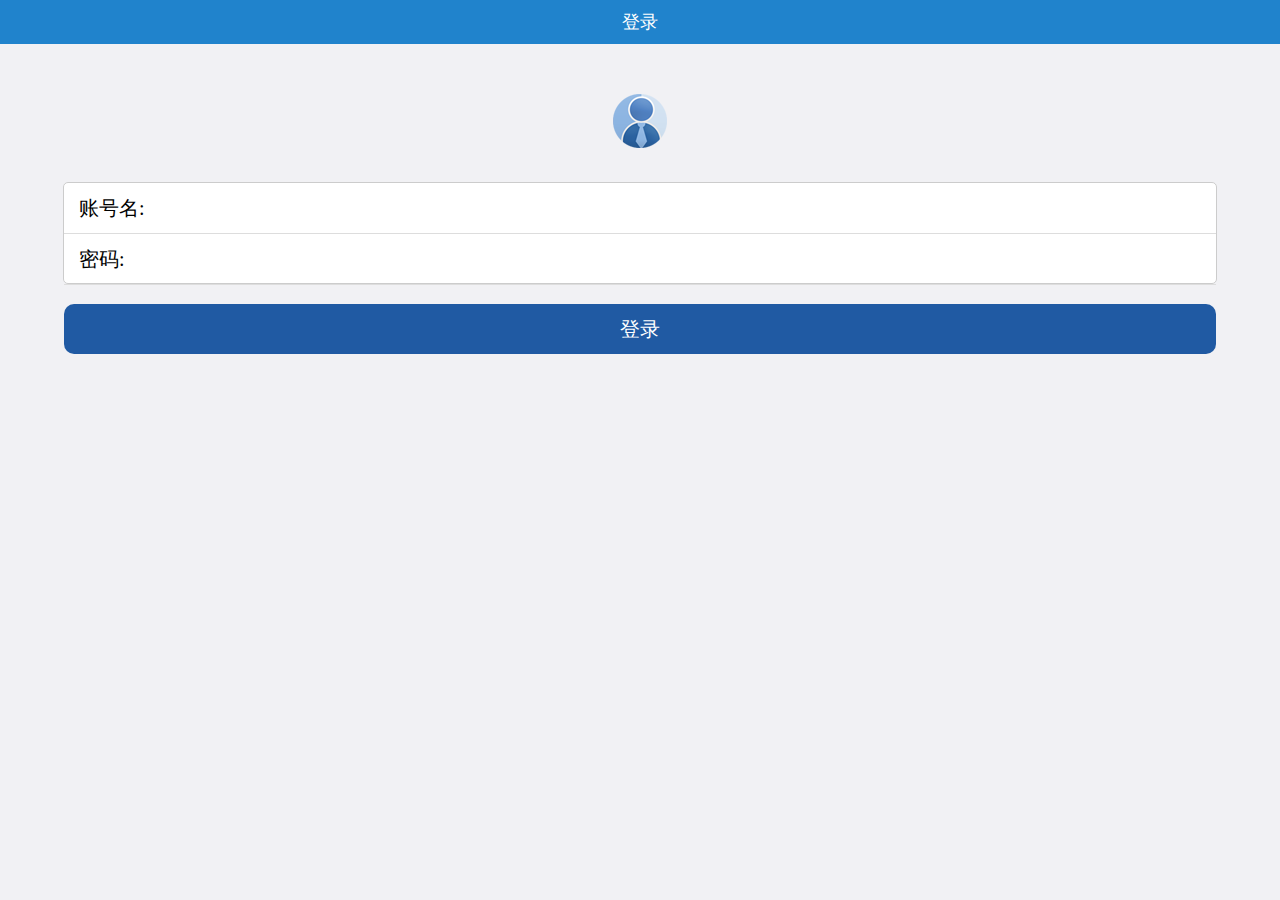
<file: index.html>
<!DOCTYPE html>
<html lang="en">
<head>
    <meta charset="UTF-8" name="viewport" content="width=device-width,initial-scale=1,user-scalable=no">
    <!--用来显示网头部的文字信息的标签-->
    <title>081417206石如璋</title>
    <!--link标签用来链接外部资源的标签-->
    <link rel="short icon" href="Resource/icon.png">

    <link rel="stylesheet" href="ExternalStyle.css">

    <script type="text/javascript" src="CommonClass.js"></script>

    <style>
        .L_second_div {
            text-align: center;
        }

        .L_head_img {
            margin-top: 50px;
        }

        .L_form_inner_div {
            width: 90%;
            margin: 0 auto;
            border: 1px solid #cccccc;
            border-radius: 5px;
            background: white;
            margin-top: 30px;
            height: 100px;

        }

        .L_form_inner_div div span {
            padding-left: 15px;
            font-size: 20px;
            line-height: 50px
        }

        .L_form_inner_div div {
            height: 50px;
            border-bottom: 1px solid #dddddd
        }

        .L_login_div {
            height: 50px;
            background: rgb(32, 90, 163);
            width: 90%;
            border-radius: 10px;
            margin: 20px auto;
            text-align: center
        }

        .L_login_btn {
            line-height: 50px;
            height: 50px;
            color: white;
            font-size: 20px;
            width: 100%
        }

        input {
            outline: medium;
            background-color: transparent;
            border: 0
        }

    </style>
</head>
<body style="background: rgb(241, 241, 244)">

<!--h5里面新增的语义化标签,它没有特殊的意义,仅是用来增强程序的可读性-->
<header>
    <!--用来显示少量的文字信息-->
    <span>登录</span>
</header>


<div class="L_second_div">
    <img class="L_head_img" src="Resource/head.png" alt="">
</div>

<form action="">
    <div class="L_form_div">
        <div class="L_form_inner_div">
            <div>
                <span>账号名:</span>
                <input id="L_account" type="text" name="account"><br>
            </div>
            <div>
                <span>密码:</span>
                <input id="L_pwd" type="text" name="password"><br>
            </div>
        </div>
    </div>
    <div>
        <div class="L_login_div">
            <input class="L_login_btn" type="button" value="登录" id="btn">
        </div>
    </div>

</form>


<script>

    // 获取登录按钮
    var btn = document.querySelector("#btn");

    // 注册点击事件
    btn.onclick = function () {
        var userName = encodeURIComponent(document.querySelector("#L_account").value);
        var password = encodeURIComponent(document.querySelector("#L_pwd").value);

        var par2 = "username=" + userName + "&pwd=" + password;

        requestMethod('login', par2, 'post', function (returnStr) {
            if (returnStr == "登录成功") {

                window.localStorage.setItem("userName", userName);

                location.href = "DropletService.html";
            } else {
                alert(returnStr);
            }
        });
    }

</script>


</body>
</html>
</file>
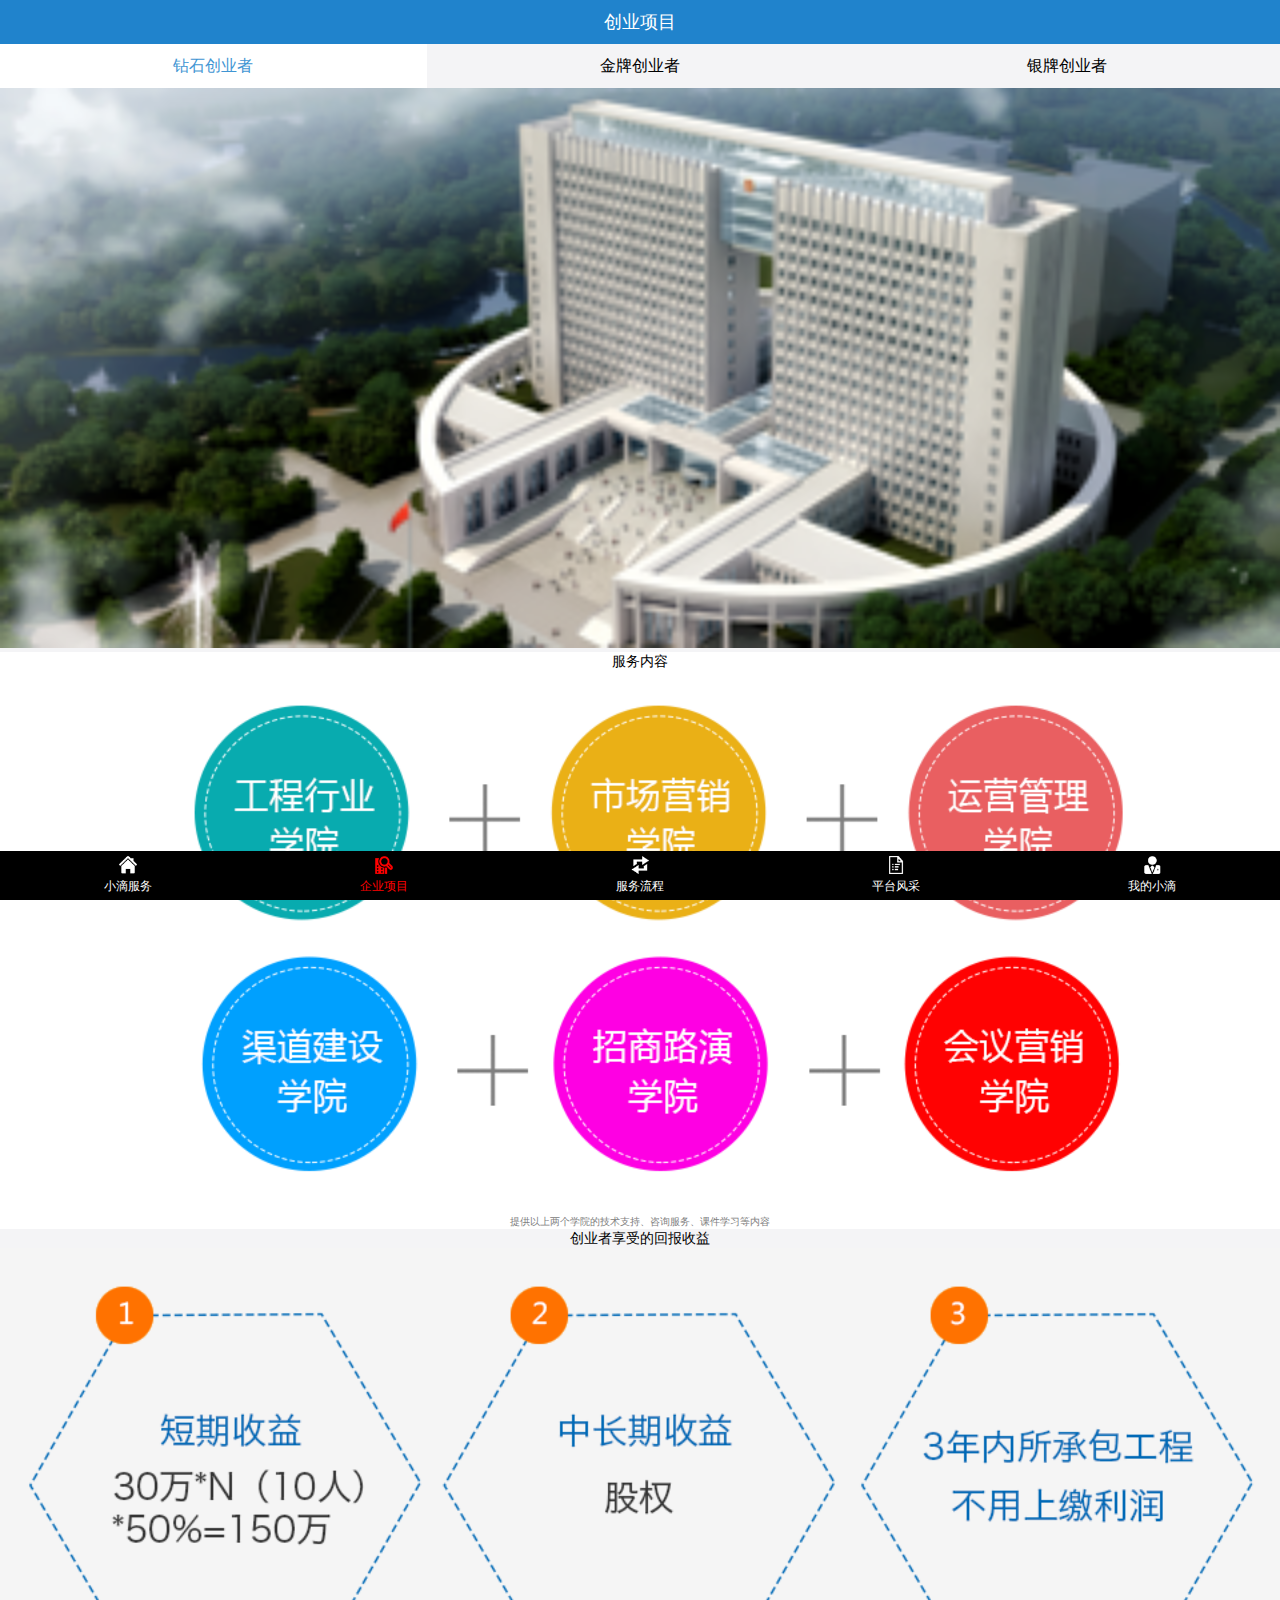
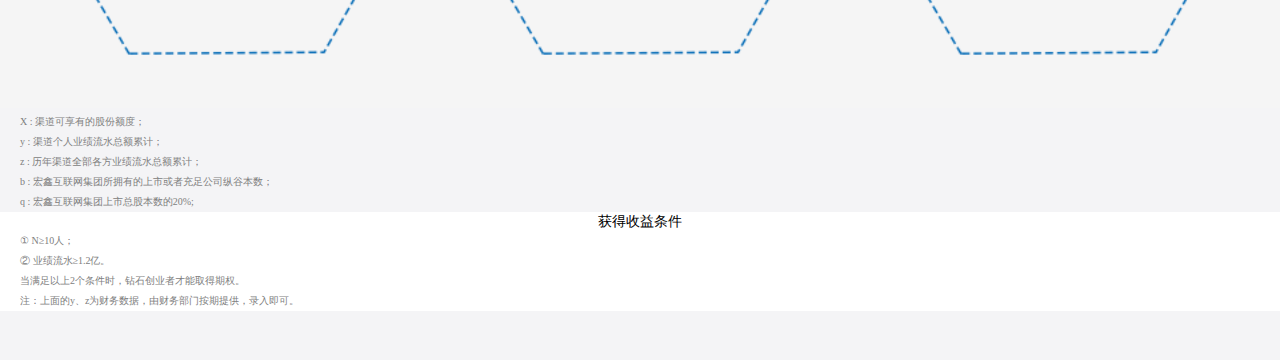
<file: BusinessProject.html>
<!DOCTYPE html>
<html lang="en">
<head>
    <meta charset="UTF-8" name="viewport" content="width=device-width,initial-scale=1,user-scalable=no">
    <!--用来显示网头部的文字信息的标签-->
    <title>081417206石如璋</title>
    <!--link标签用来链接外部资源的标签-->
    <link rel="short icon" href="Resource/icon.png">

    <link rel="stylesheet" href="ExternalStyle.css">

</head>
<body>

<!--h5里面新增的语义化标签,它没有特殊的意义,仅是用来增强程序的可读性-->
<header>
    <!--用来显示少量的文字信息-->
    <span>创业项目</span>
</header>

<section class="BP_first_section">
    <a style="background: white" href=""> <span style="color: rgb(63, 149, 211);">钻石创业者</span> </a>
    <a href="BusinessProjectGold.html"> <span>金牌创业者</span> </a>
    <a href="BusinessProjectSliver.html"> <span>银牌创业者</span> </a>
</section>

<section class="common_section">
    <img style="padding-top: 44px" src="Resource/banner2.png" alt="">
</section>

<div class="BP_external_div">
    <span class="BP_span">服务内容</span>
    <img class="BP_img" src="Resource/50w_1.png" alt="">
    <p class="BP_first_p">提供以上两个学院的技术支持、咨询服务、课件学习等内容</p>
</div>

<div class="BP_external_div_sec">
    <span class="BP_span">创业者享受的回报收益</span>
    <img class="BP_img" src="Resource/50w_2.png" alt="">
    <div class="BP_inner_div">
        <p>X : 渠道可享有的股份额度；</p>
        <p>y : 渠道个人业绩流水总额累计；</p>
        <p>z : 历年渠道全部各方业绩流水总额累计；</p>
        <p>b : 宏鑫互联网集团所拥有的上市或者充足公司纵谷本数；</p>
        <p>q : 宏鑫互联网集团上市总股本数的20%;</p>
    </div>
</div>

<div class="BP_external_div">
    <span class="BP_span">获得收益条件</span>
    <div class="BP_inner_div">
        <p>① N≥10人；</p>
        <p>② 业绩流水≥1.2亿。</p>
        <p>当满足以上2个条件时，钻石创业者才能取得期权。</p>
        <p>注：上面的y、z为财务数据，由财务部门按期提供，录入即可。</p>
    </div>
</div>


<!--h5里面新增的语义化标签,它没有特殊的意义,仅是用来增强程序的可读性-->
<footer>
    <a href="DropletService.html"> <img src="Resource/nav10.png" alt=""> <span>小滴服务</span> </a>
    <a href=""> <img src="Resource/nav21.png" alt=""> <span style="color: red">企业项目</span> </a>
    <a href="ServiceProcess.html"> <img src="Resource/nav30.png" alt=""> <span>服务流程</span> </a>
    <a href="Platform.html"> <img src="Resource/nav40.png" alt=""> <span>平台风采</span> </a>
    <a href="MyDroplet.html"> <img src="Resource/nav50.png" alt=""> <span>我的小滴</span> </a>
</footer>

</body>
</html>
</file>
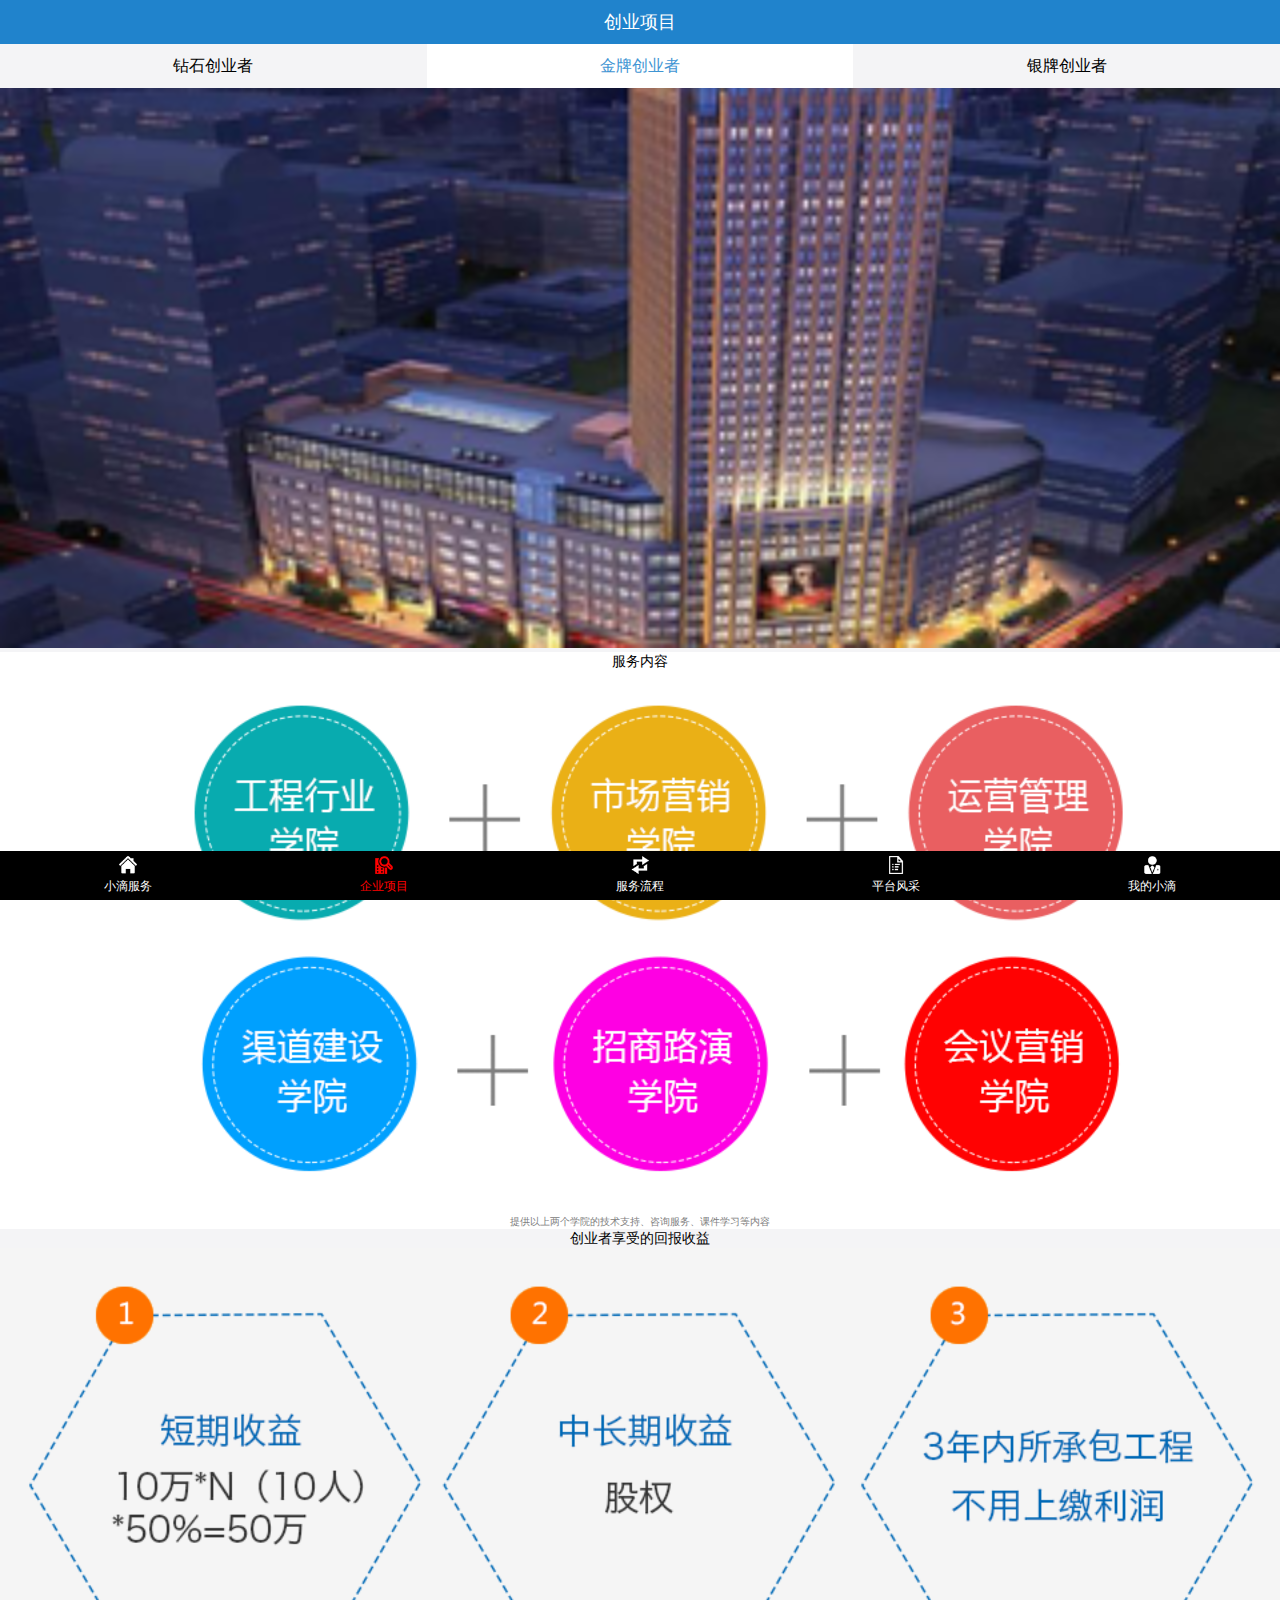
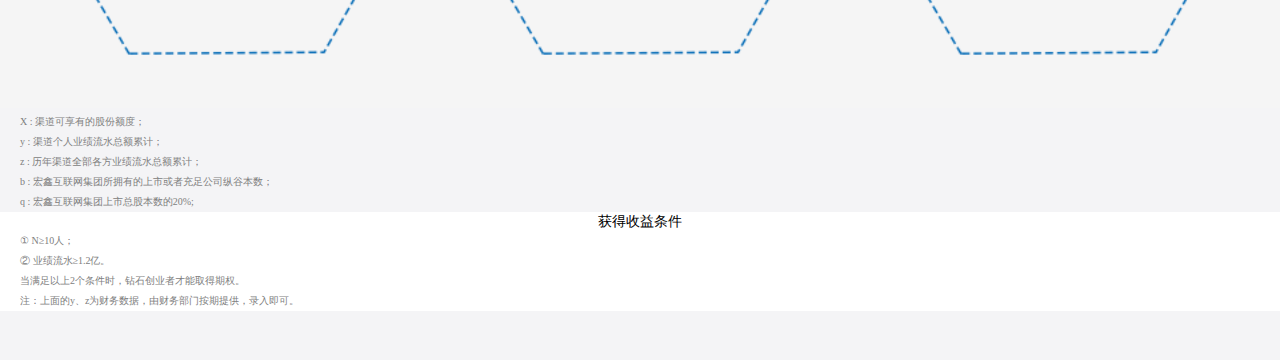
<file: BusinessProjectGold.html>
<!DOCTYPE html>
<html lang="en">
<head>
    <meta charset="UTF-8" name="viewport" content="width=device-width,initial-scale=1,user-scalable=no">
    <!--用来显示网头部的文字信息的标签-->
    <title>081417206石如璋</title>
    <!--link标签用来链接外部资源的标签-->
    <link rel="short icon" href="Resource/icon.png">

    <link rel="stylesheet" href="ExternalStyle.css">

</head>
<body>

<!--h5里面新增的语义化标签,它没有特殊的意义,仅是用来增强程序的可读性-->
<header>
    <!--用来显示少量的文字信息-->
    <span>创业项目</span>
</header>

<section class="BP_first_section">
    <a href="BusinessProject.html"> <span>钻石创业者</span> </a>
    <a style="background: white" href=""> <span style="color: rgb(63, 149, 211);">金牌创业者</span> </a>
    <a href="BusinessProjectSliver.html"> <span>银牌创业者</span> </a>
</section>

<section class="common_section">
    <img style="padding-top: 44px" src="Resource/banner21.png" alt="">
</section>

<div class="BP_external_div">
    <span class="BP_span">服务内容</span>
    <img class="BP_img" src="Resource/30w_1.png" alt="">
    <p class="BP_first_p">提供以上两个学院的技术支持、咨询服务、课件学习等内容</p>
</div>

<div class="BP_external_div_sec">
    <span class="BP_span">创业者享受的回报收益</span>
    <img class="BP_img" src="Resource/30w_2.png" alt="">
    <div class="BP_inner_div">
        <p>X : 渠道可享有的股份额度；</p>
        <p>y : 渠道个人业绩流水总额累计；</p>
        <p>z : 历年渠道全部各方业绩流水总额累计；</p>
        <p>b : 宏鑫互联网集团所拥有的上市或者充足公司纵谷本数；</p>
        <p>q : 宏鑫互联网集团上市总股本数的20%;</p>
    </div>
</div>

<div class="BP_external_div">
    <span class="BP_span">获得收益条件</span>
    <div class="BP_inner_div">
        <p>① N≥10人；</p>
        <p>② 业绩流水≥1.2亿。</p>
        <p>当满足以上2个条件时，钻石创业者才能取得期权。</p>
        <p>注：上面的y、z为财务数据，由财务部门按期提供，录入即可。</p>
    </div>
</div>


<!--h5里面新增的语义化标签,它没有特殊的意义,仅是用来增强程序的可读性-->
<footer>
    <a href="DropletService.html"> <img src="Resource/nav10.png" alt=""> <span>小滴服务</span> </a>
    <a href=""> <img src="Resource/nav21.png" alt=""> <span style="color: red">企业项目</span> </a>
    <a href="ServiceProcess.html"> <img src="Resource/nav30.png" alt=""> <span>服务流程</span> </a>
    <a href="Platform.html"> <img src="Resource/nav40.png" alt=""> <span>平台风采</span> </a>
    <a href="MyDroplet.html"> <img src="Resource/nav50.png" alt=""> <span>我的小滴</span> </a>
</footer>

</body>
</html>
</file>
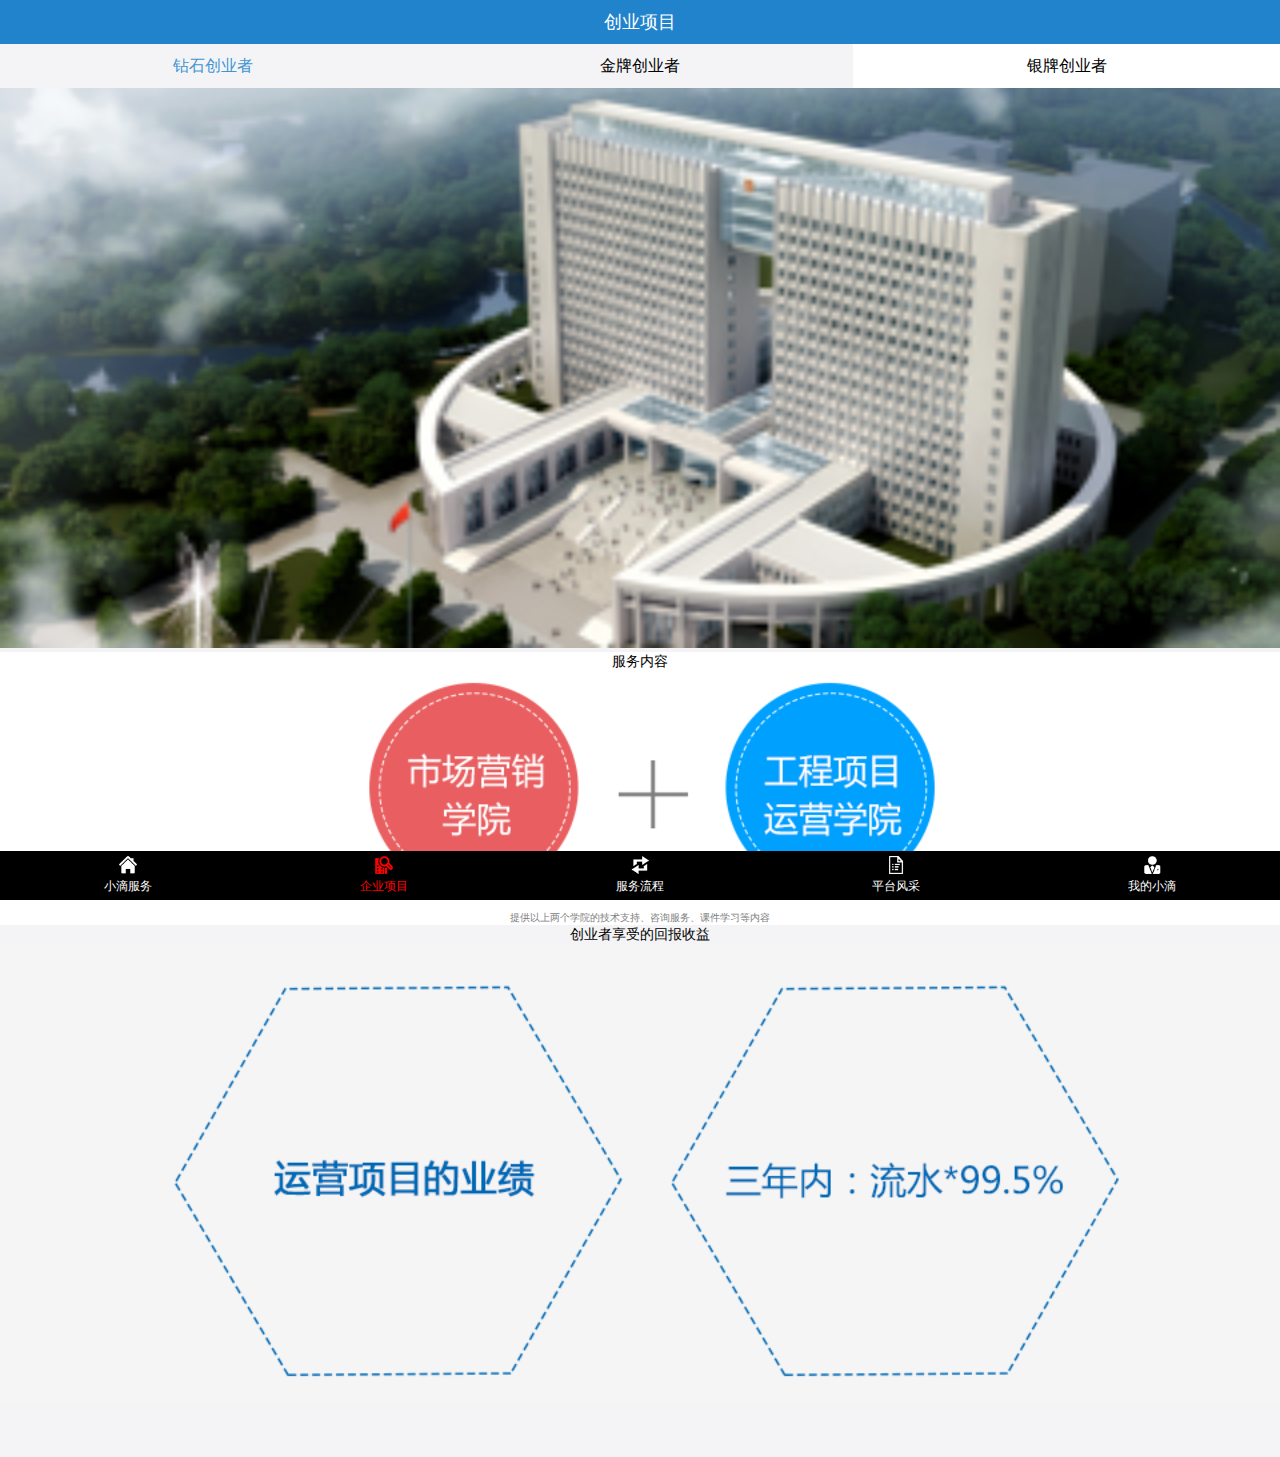
<file: BusinessProjectSliver.html>
<!DOCTYPE html>
<html lang="en">
<head>
    <meta charset="UTF-8" name="viewport" content="width=device-width,initial-scale=1,user-scalable=no">
    <!--用来显示网头部的文字信息的标签-->
    <title>081417206石如璋</title>
    <!--link标签用来链接外部资源的标签-->
    <link rel="short icon" href="Resource/icon.png">

    <link rel="stylesheet" href="ExternalStyle.css">

</head>
<body>

<!--h5里面新增的语义化标签,它没有特殊的意义,仅是用来增强程序的可读性-->
<header>
    <!--用来显示少量的文字信息-->
    <span>创业项目</span>
</header>

<section class="BP_first_section">
    <a href="BusinessProject.html"> <span style="color: rgb(63, 149, 211);">钻石创业者</span> </a>
    <a href="BusinessProjectGold.html"> <span>金牌创业者</span> </a>
    <a style="background: white" href=""> <span>银牌创业者</span> </a>
</section>

<section class="common_section">
    <img style="padding-top: 44px" src="Resource/banner2.png" alt="">
</section>

<div class="BP_external_div">
    <span class="BP_span">服务内容</span>
    <img class="BP_img" src="Resource/10w_1.png" alt="">
    <p class="BP_first_p">提供以上两个学院的技术支持、咨询服务、课件学习等内容</p>
</div>

<div class="BP_external_div_sec">
    <span class="BP_span">创业者享受的回报收益</span>
    <img class="BP_img" src="Resource/10w_2.png" alt="">
</div>




<!--h5里面新增的语义化标签,它没有特殊的意义,仅是用来增强程序的可读性-->
<footer>
    <a href="DropletService.html"> <img src="Resource/nav10.png" alt=""> <span>小滴服务</span> </a>
    <a href=""> <img src="Resource/nav21.png" alt=""> <span style="color: red">企业项目</span> </a>
    <a href="ServiceProcess.html"> <img src="Resource/nav30.png" alt=""> <span>服务流程</span> </a>
    <a href="Platform.html"> <img src="Resource/nav40.png" alt=""> <span>平台风采</span> </a>
    <a href="MyDroplet.html"> <img src="Resource/nav50.png" alt=""> <span>我的小滴</span> </a>
</footer>

</body>
</html>
</file>
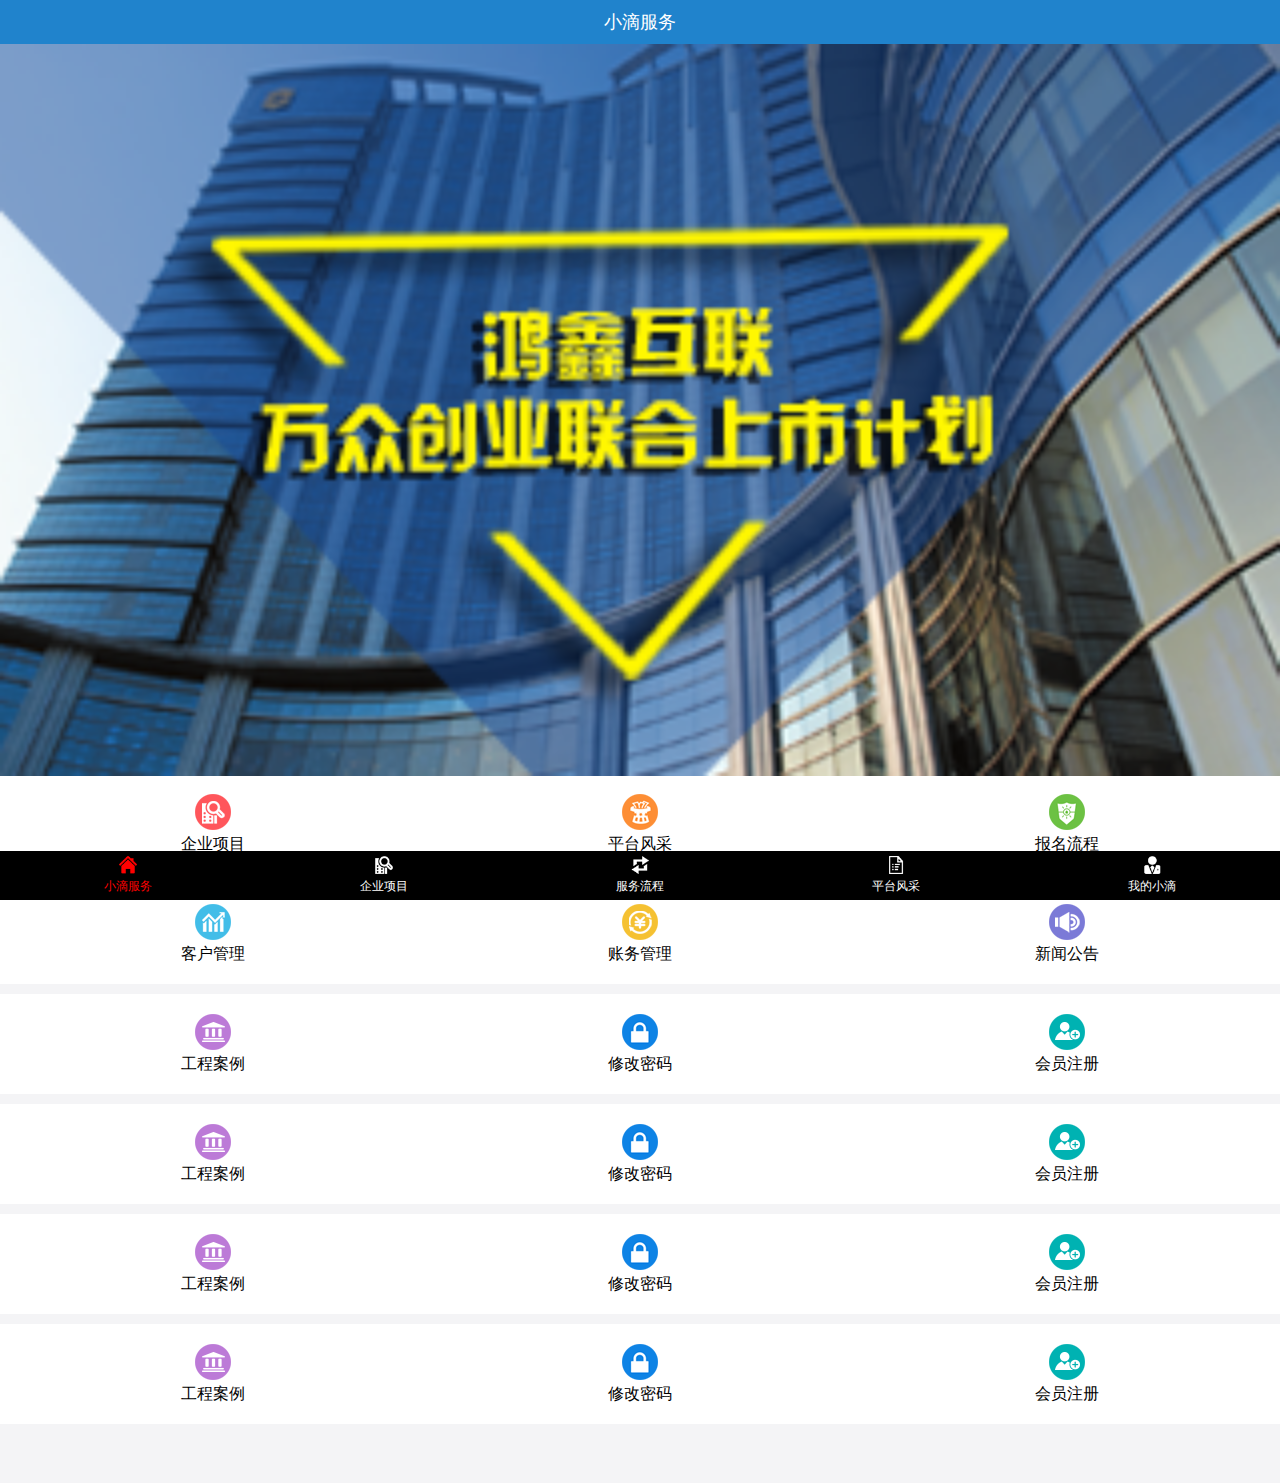
<file: DropletService.html>
<!DOCTYPE html>
<!--标签分两类:双标签,单标签-->
<!--标签里面的是属性:用来控制标签,不同的属性,标签的作用就不一样-->
<html lang="en">
<head>
    <meta charset="UTF-8" name="viewport" content="width=device-width,initial-scale=1,user-scalable=no">
    <!--用来显示网头部的文字信息的标签-->
    <title>081417206石如璋</title>
    <!--link标签用来链接外部资源的标签-->
    <link rel="short icon" href="Resource/icon.png">

    <link rel="stylesheet" href="ExternalStyle.css">

    <!--页内样式写到head标签中-->
    <style>
        ul{
            display: table;
            width: 100%;
            background: white;
            height: 100px;
            margin-bottom: 10px;
        }

        ul li{
            display: table-cell;
            width: 33.3%;
            text-align: center;

            vertical-align: middle;
        }

        .first_ul{
            margin-top: -6px;
        }

        ul li span{
            display: block;
        }

    </style>

</head>
<body>

<!--h5里面新增的语义化标签,它没有特殊的意义,仅是用来增强程序的可读性-->
<header>
    <!--用来显示少量的文字信息-->
    <span>小滴服务</span>
</header>

<!--h5里面新增的语义化标签,它没有特殊的意义,仅是用来增强程序的可读性-->
<section class="common_section">
    <!--用来展示图片用的标签-->
    <img id="bannerImg" src="Resource/banner-1.png" alt="">

    <!--实现轮播图的方式-->
    <script>
        var imgNumber = 1;
        var bannerImg = document.getElementById("bannerImg");
        function changeImg(){
            imgNumber++;
            if (imgNumber > 3){
                imgNumber = 1;
            }
            bannerImg.src = "Resource/banner-"+imgNumber+".png"
        }
        setInterval(changeImg, 3000);
    </script>

</section>

<!--ul代表行,li代表列-->
<ul class="first_ul">
    <li> <img src="Resource/index1.png" alt=""> <span>企业项目</span> </li>
    <li> <img src="Resource/index2.png" alt=""> <span>平台风采</span> </li>
    <li> <img src="Resource/index3.png" alt=""> <span>报名流程</span> </li>
</ul>

<ul>
    <li> <img src="Resource/index4.png" alt=""> <span>客户管理</span> </li>
    <li> <img src="Resource/index5.png" alt=""> <span>账务管理</span> </li>
    <li> <img src="Resource/index6.png" alt=""> <span>新闻公告</span> </li>
</ul>

<ul>
    <li> <img src="Resource/index7.png" alt=""> <span>工程案例</span> </li>
    <li> <img src="Resource/index8.png" alt=""> <span>修改密码</span> </li>
    <li> <img src="Resource/index9.png" alt=""> <span>会员注册</span> </li>
</ul>

<ul>
    <li> <img src="Resource/index7.png" alt=""> <span>工程案例</span> </li>
    <li> <img src="Resource/index8.png" alt=""> <span>修改密码</span> </li>
    <li> <img src="Resource/index9.png" alt=""> <span>会员注册</span> </li>
</ul>

<ul>
    <li> <img src="Resource/index7.png" alt=""> <span>工程案例</span> </li>
    <li> <img src="Resource/index8.png" alt=""> <span>修改密码</span> </li>
    <li> <img src="Resource/index9.png" alt=""> <span>会员注册</span> </li>
</ul>

<ul>
    <li> <img src="Resource/index7.png" alt=""> <span>工程案例</span> </li>
    <li> <img src="Resource/index8.png" alt=""> <span>修改密码</span> </li>
    <li> <img src="Resource/index9.png" alt=""> <span>会员注册</span> </li>
</ul>

<!--h5里面新增的语义化标签,它没有特殊的意义,仅是用来增强程序的可读性-->
<footer>
    <a href=""> <img src="Resource/nav11.png" alt=""> <span style="color: red">小滴服务</span> </a>
    <a href="BusinessProject.html"> <img src="Resource/nav20.png" alt=""> <span>企业项目</span> </a>
    <a href="ServiceProcess.html"> <img src="Resource/nav30.png" alt=""> <span>服务流程</span> </a>
    <a href="Platform.html"> <img src="Resource/nav40.png" alt=""> <span>平台风采</span> </a>
    <a href="MyDroplet.html"> <img src="Resource/nav50.png" alt=""> <span>我的小滴</span> </a>
</footer>

</body>
</html>
</file>
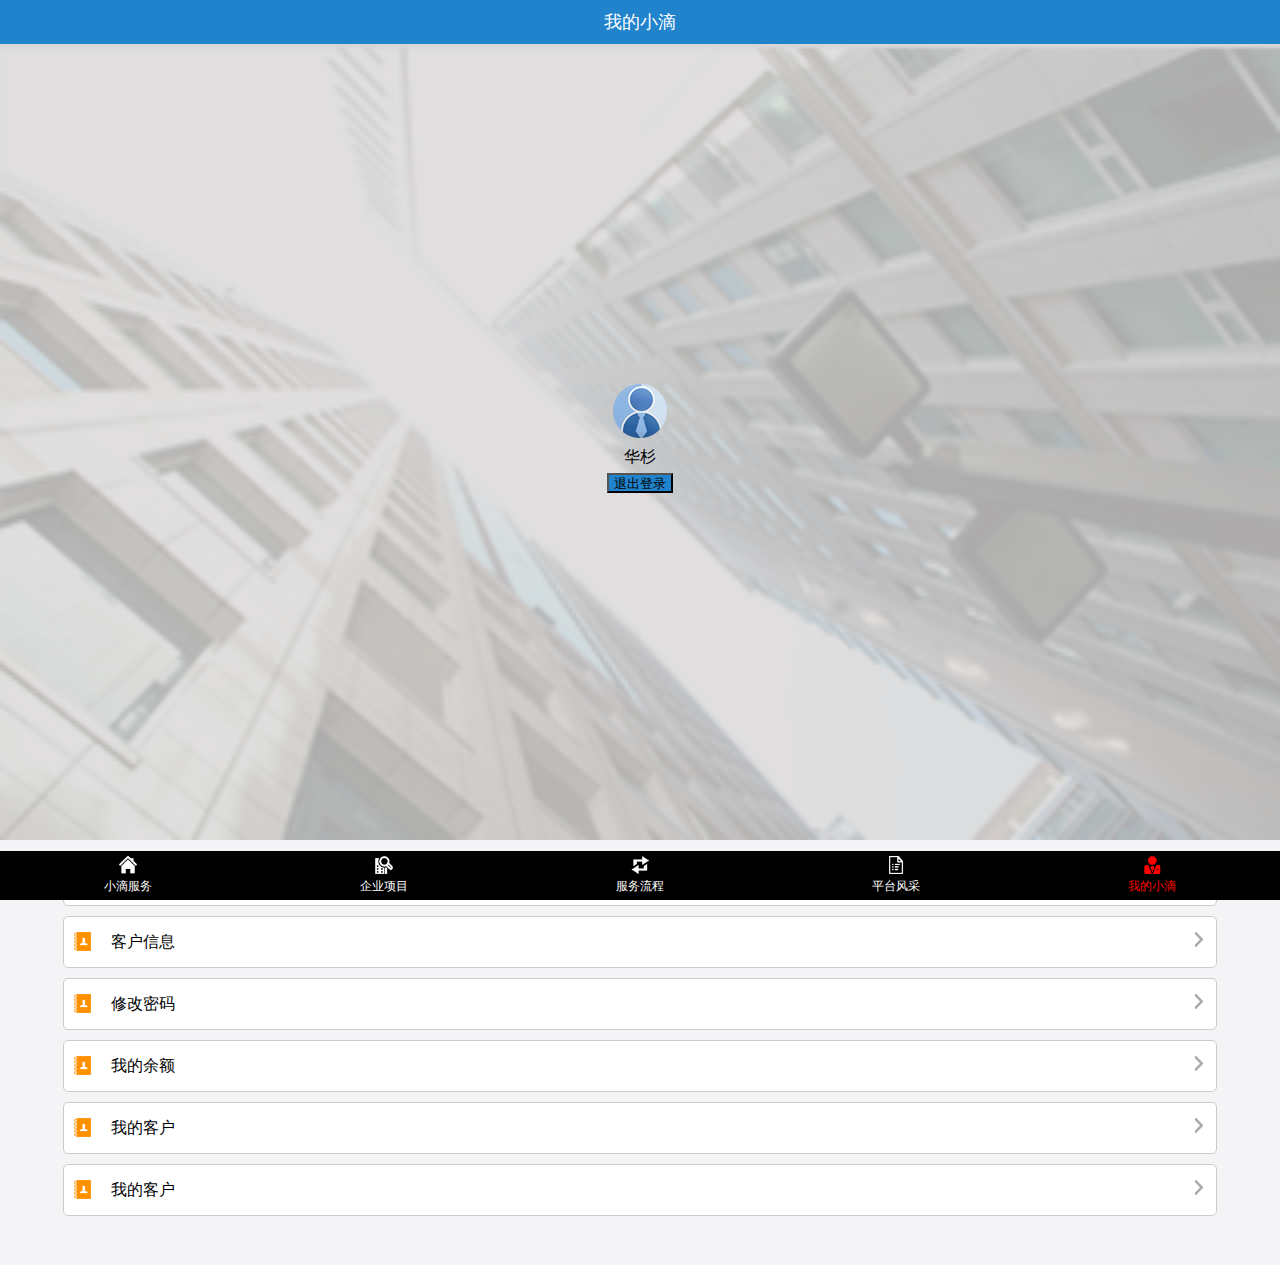
<file: MyDroplet.html>
<!DOCTYPE html>
<html lang="en">
<head>
    <meta charset="UTF-8" name="viewport" content="width=device-width,initial-scale=1,user-scalable=no">
    <!--用来显示网头部的文字信息的标签-->
    <title>081417206石如璋</title>
    <!--link标签用来链接外部资源的标签-->
    <link rel="short icon" href="Resource/icon.png">

    <link rel="stylesheet" href="ExternalStyle.css">


    <style>
        .MD_external_div .MD_bg_img{
            width: 100%;
        }

        .MD_external_div{
            position: relative;
        }

        .MD_inner_div{
            position: absolute;

            left: 50%;
            top: 50%;
            width: 66px;
            height: 76px;

            margin-left: -33px;
            margin-top: -60px;

            text-align: center;
        }

        .MD_external_div .MD_inner_div button{
            background: rgb(32, 131, 204);
            width: 66px;
            height: 20px;

            margin-top: 5px;
        }

        .MD_external_div .MD_inner_div span{
            display: block;
            margin-top: 5px;
        }

        .MD_bottom_div{
            width: 100%;
        }

        .MD_bottom_div .MD_bottom_inner_div{
            width: 90%;
            height: 50px;
            margin: 0 auto;
            border: 1px solid #cccccc;
            border-radius: 5px;
            background: white;
            line-height: 50px;
            margin-top: 10px;
        }

        .MD_left_img{
            float: left;
            margin-left: 10px;
            margin-top: 15px;
            margin-right: 20px;
        }

        .MD_right_img{
            float: right;
            margin-right: 10px;
            margin-top: 15px;
        }

    </style>

</head>
<body>

<!--h5里面新增的语义化标签,它没有特殊的意义,仅是用来增强程序的可读性-->
<header>
    <!--用来显示少量的文字信息-->
    <span>我的小滴</span>
</header>


<div class="MD_external_div">
    <img class="MD_bg_img" src="Resource/banner5.png" alt="">
    <div class="MD_inner_div">
        <img class="MD_head_img" src="Resource/head.png" alt="">
        <span id="MD_userName">华杉</span>
        <button id="MD_btn">退出登录</button>

        <script>
            var btn = document.querySelector("#MD_btn");
            btn.onclick = function(){
                window.localStorage.removeItem("userName");
                location.href = "index.html";
            }
        </script>
    </div>
</div>


<div class="MD_bottom_div">
    <div class="MD_bottom_inner_div">
        <img class="MD_left_img" src="Resource/gr_1.png" alt="">
        <span>我的客户</span>
        <img class="MD_right_img" src="Resource/jt.png" alt="">
    </div>
</div>

<div class="MD_bottom_div">
    <div class="MD_bottom_inner_div">
        <img class="MD_left_img" src="Resource/gr_1.png" alt="">
        <span>客户信息</span>
        <img class="MD_right_img" src="Resource/jt.png" alt="">
    </div>
</div>

<div class="MD_bottom_div">
    <div class="MD_bottom_inner_div">
        <img class="MD_left_img" src="Resource/gr_1.png" alt="">
        <span>修改密码</span>
        <img class="MD_right_img" src="Resource/jt.png" alt="">
    </div>
</div>

<div class="MD_bottom_div">
    <div class="MD_bottom_inner_div">
        <img class="MD_left_img" src="Resource/gr_1.png" alt="">
        <span>我的余额</span>
        <img class="MD_right_img" src="Resource/jt.png" alt="">
    </div>
</div>

<div class="MD_bottom_div">
    <div class="MD_bottom_inner_div">
        <img class="MD_left_img" src="Resource/gr_1.png" alt="">
        <span>我的客户</span>
        <img class="MD_right_img" src="Resource/jt.png" alt="">
    </div>
</div>

<div class="MD_bottom_div">
    <div class="MD_bottom_inner_div">
        <img class="MD_left_img" src="Resource/gr_1.png" alt="">
        <span>我的客户</span>
        <img class="MD_right_img" src="Resource/jt.png" alt="">
    </div>
</div>



<!--h5里面新增的语义化标签,它没有特殊的意义,仅是用来增强程序的可读性-->
<footer>
    <a href="DropletService.html"> <img src="Resource/nav10.png" alt=""> <span>小滴服务</span> </a>
    <a href="BusinessProject.html"> <img src="Resource/nav20.png" alt=""> <span>企业项目</span> </a>
    <a href="ServiceProcess.html"> <img src="Resource/nav30.png" alt=""> <span>服务流程</span> </a>
    <a href="Platform.html"> <img src="Resource/nav40.png" alt=""> <span>平台风采</span> </a>
    <a href=""> <img src="Resource/nav51.png" alt=""> <span style="color: red">我的小滴</span> </a>
</footer>

</body>
</html>
</file>
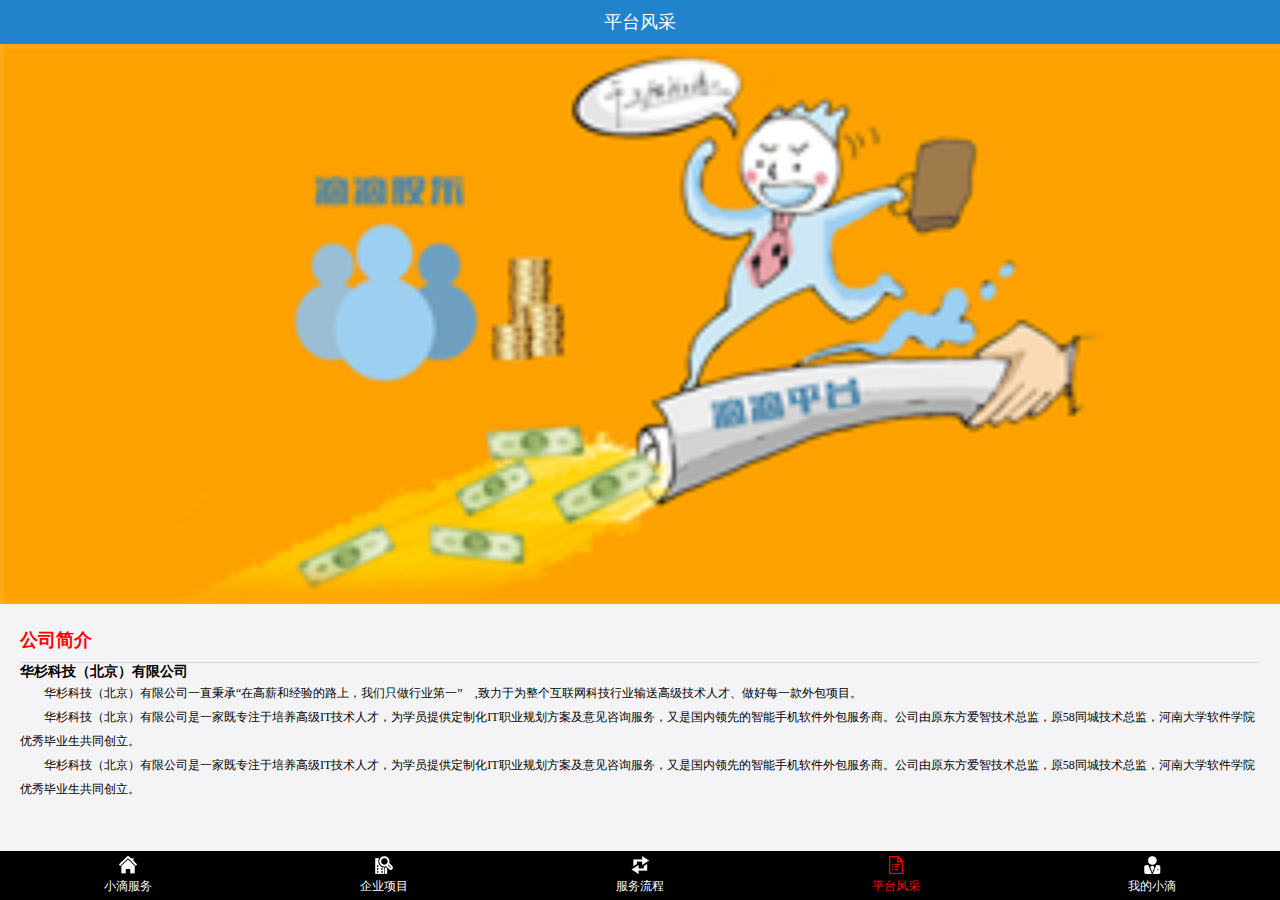
<file: Platform.html>
<!DOCTYPE html>
<html lang="en">
<head>
    <meta charset="UTF-8" name="viewport" content="width=device-width,initial-scale=1,user-scalable=no">
    <!--用来显示网头部的文字信息的标签-->
    <title>081417206石如璋</title>
    <!--link标签用来链接外部资源的标签-->
    <link rel="short icon" href="Resource/icon.png">

    <link rel="stylesheet" href="ExternalStyle.css">

    <script type="text/javascript", src="CommonClass.js"></script>

    <style>
        article {
            margin: 20px;
        }

        h3 {
            color: red;
            font-size: 18px;
            padding-bottom: 10px;
            border-bottom: 1px solid #dddddd;
        }

        h4 {
            font-size: 14px;
        }

        article p {
            text-indent: 2em;
            line-height: 2em;
            font-size: 12px;
        }
    </style>
</head>
<body>



<!--h5里面新增的语义化标签,它没有特殊的意义,仅是用来增强程序的可读性-->
<header>
    <!--用来显示少量的文字信息-->
    <span>平台风采</span>
</header>

<section class="common_section">
    <img src="Resource/banner4.png" alt="">
</section>

<article>
    <h3 id="title">公司简介</h3>
    <h4 id="subTitle">华杉科技（北京）有限公司</h4>
    <p id="info"></p>
    <p>华杉科技（北京）有限公司一直秉承“在高薪和经验的路上，我们只做行业第一”　,致力于为整个互联网科技行业输送高级技术人才、做好每一款外包项目。</p>
    <p>华杉科技（北京）有限公司是一家既专注于培养高级IT技术人才，为学员提供定制化IT职业规划方案及意见咨询服务，又是国内领先的智能手机软件外包服务商。公司由原东方爱智技术总监，原58同城技术总监，河南大学软件学院优秀毕业生共同创立。</p>
    <p>华杉科技（北京）有限公司是一家既专注于培养高级IT技术人才，为学员提供定制化IT职业规划方案及意见咨询服务，又是国内领先的智能手机软件外包服务商。公司由原东方爱智技术总监，原58同城技术总监，河南大学软件学院优秀毕业生共同创立。</p>

</article>

<script>

    requestMethod('aboutus', "", 'get', function(returnStr){

        var title_content = document.getElementById("title");
        var subTitle_content = document.getElementById("subTitle");
        var info_content = document.getElementById("info");

        title_content.innerHTML = returnStr.title;
        subTitle_content.innerHTML = returnStr.subTitle;
        info_content.innerHTML = returnStr.info;

    });


</script>

<!--h5里面新增的语义化标签,它没有特殊的意义,仅是用来增强程序的可读性-->
<footer>
    <a href="DropletService.html"> <img src="Resource/nav10.png" alt=""> <span>小滴服务</span> </a>
    <a href="BusinessProject.html"> <img src="Resource/nav20.png" alt=""> <span>企业项目</span> </a>
    <a href="ServiceProcess.html"> <img src="Resource/nav30.png" alt=""> <span>服务流程</span> </a>
    <a href=""> <img src="Resource/nav41.png" alt=""> <span style="color: red">平台风采</span> </a>
    <a href="MyDroplet.html"> <img src="Resource/nav50.png" alt=""> <span>我的小滴</span> </a>
</footer>

</body>
</html>
</file>
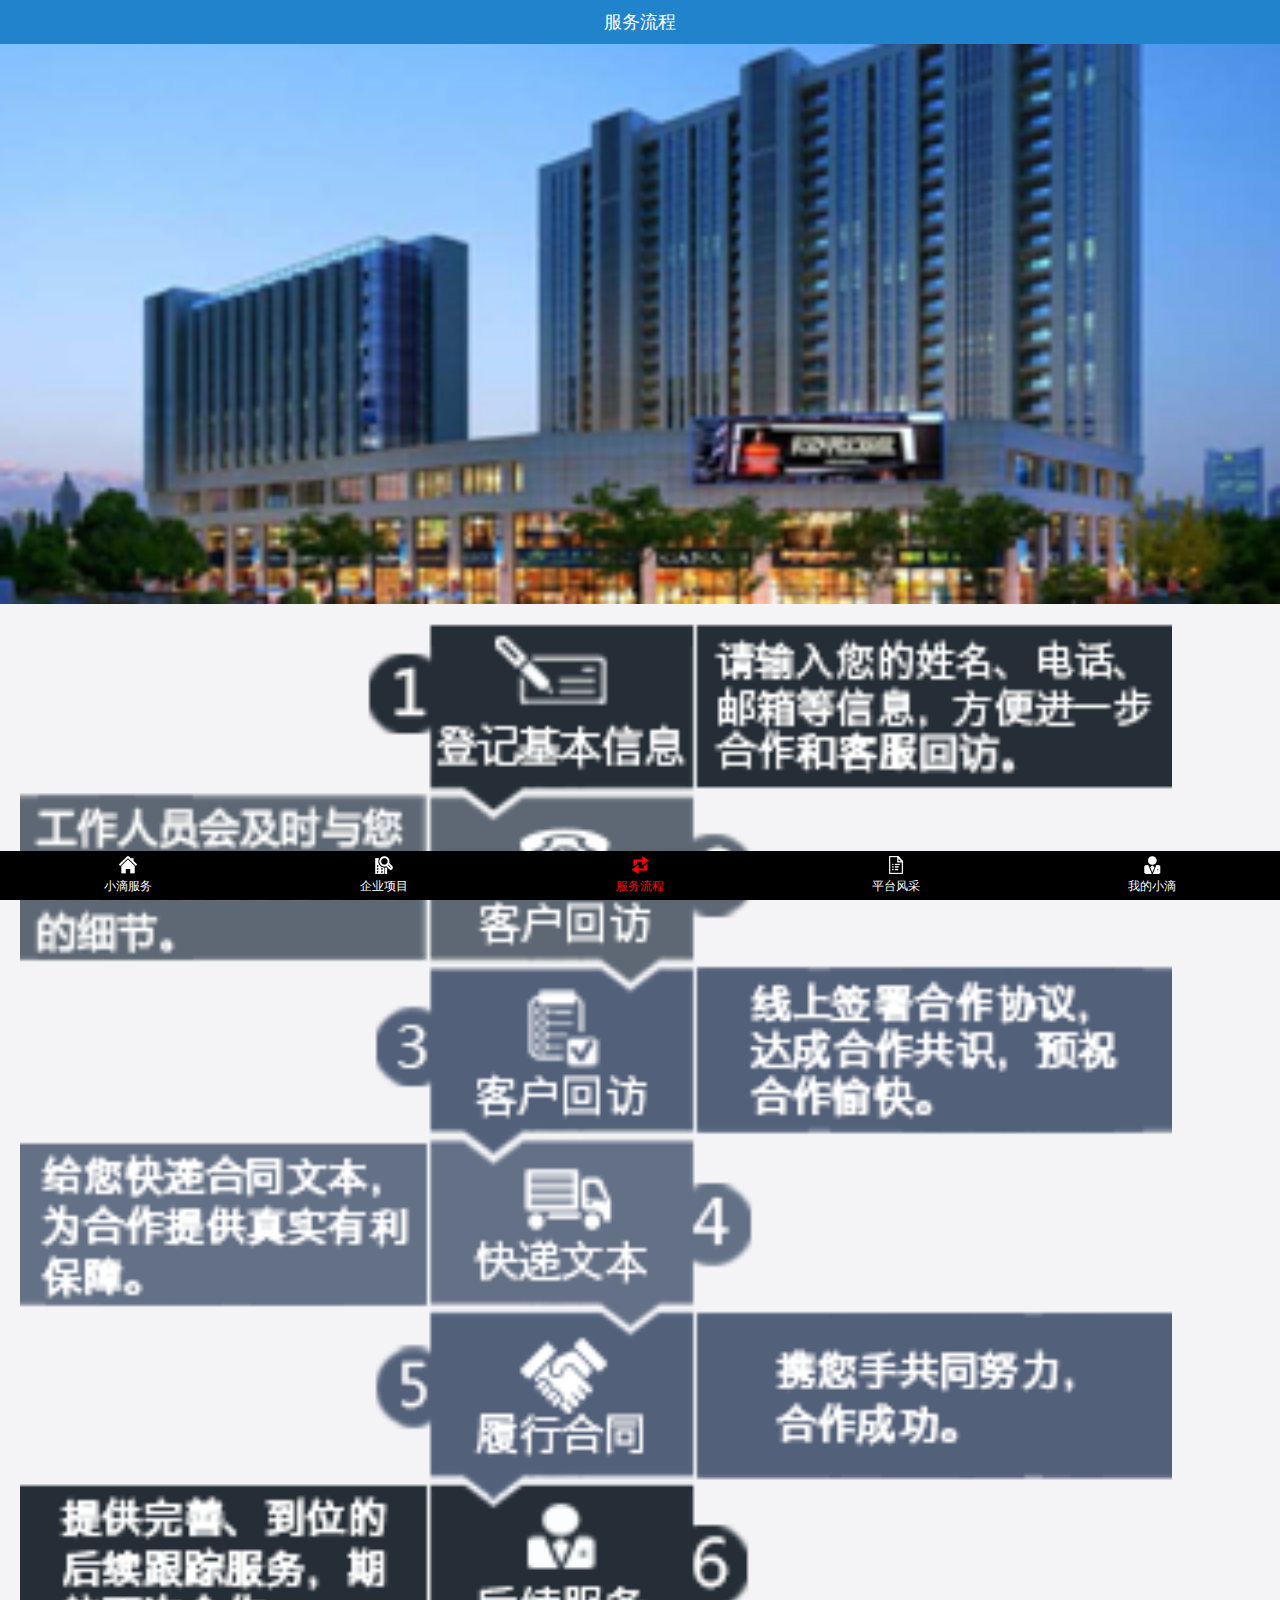
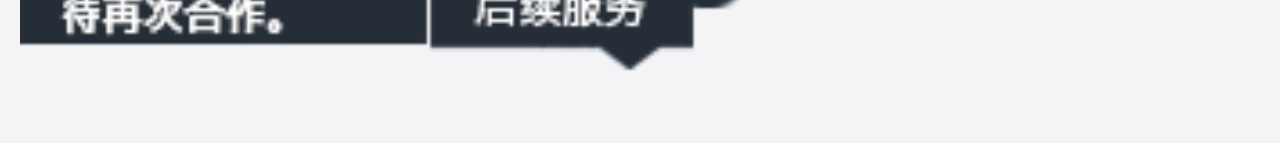
<file: ServiceProcess.html>
<!DOCTYPE html>
<html lang="en">
<head>
    <meta charset="UTF-8" name="viewport" content="width=device-width,initial-scale=1,user-scalable=no">
    <!--用来显示网头部的文字信息的标签-->
    <title>081417206石如璋</title>
    <!--link标签用来链接外部资源的标签-->
    <link rel="short icon" href="Resource/icon.png">

    <link rel="stylesheet" href="ExternalStyle.css">
</head>
<body>

<!--h5里面新增的语义化标签,它没有特殊的意义,仅是用来增强程序的可读性-->
<header>
    <!--用来显示少量的文字信息-->
    <span>服务流程</span>
</header>

<section class="common_section">
    <img src="Resource/banner3.png" alt="">
</section>

<section>
    <img style="margin: 10px 20px; width: 90%" src="Resource/process.png" alt="">
</section>


<!--h5里面新增的语义化标签,它没有特殊的意义,仅是用来增强程序的可读性-->
<footer>
    <a href="DropletService.html"> <img src="Resource/nav10.png" alt=""> <span>小滴服务</span> </a>
    <a href="BusinessProject.html"> <img src="Resource/nav20.png" alt=""> <span>企业项目</span> </a>
    <a href=""> <img src="Resource/nav31.png" alt=""> <span style="color: red">服务流程</span> </a>
    <a href="Platform.html"> <img src="Resource/nav40.png" alt=""> <span>平台风采</span> </a>
    <a href="MyDroplet.html"> <img src="Resource/nav50.png" alt=""> <span>我的小滴</span> </a>
</footer>

</body>
</html>
</file>
<file: ExternalStyle.css>
/*外部样式*/
*{
    margin: 0;
    padding: 0;
}

body{
    background: rgb(244, 244, 246);

    padding-top: 44px;
    padding-bottom: 49px;

}

header{
    color: white;
    line-height: 44px;
    font-size: 18px;
    text-align: center;
    background: rgb(32, 131, 204);

    left: 0;
    top: 0;
    width: 100%;

    position: fixed;


}

.common_section img{
    width: 100%;
}

footer{
    display: table;
    width: 100%;
    background: black;
    height: 49px;

    left: 0;
    bottom: 0;

    position: fixed;
}

footer a{
    display: table-cell;
    width: 20%;

    text-decoration: none;
    text-align: center;
    vertical-align: middle;
}

footer a span{
    display: block;
    color: white;
    font-size: 12px;
}

footer a img{
    width: 18px;
}

.BP_first_section{
    display: table;
    width: 100%;
    background: rgb(244, 244, 246);
    height: 44px;

    left:0;
    top: 44px;
    position: fixed;
}

.BP_first_section a{
    display: table-cell;
    width: 33.3%;
    text-decoration: none;

    text-align: center;
    vertical-align: middle;
}

.BP_first_section a span{
    color: black;
}



.BP_external_div{
    background: white;
    text-align: center;
}

.BP_span{
    font-size: 14px;
}

.BP_img{
    width: 100%;
}

.BP_first_p{
    font-size: 10px;
    color:gray;
}

.BP_external_div_sec {
    text-align: center;
}

.BP_inner_div{
    text-align: left;
    padding-left: 20px;
    font-size: 10px;
    color: gray;
    line-height: 2em;
}
</file>
